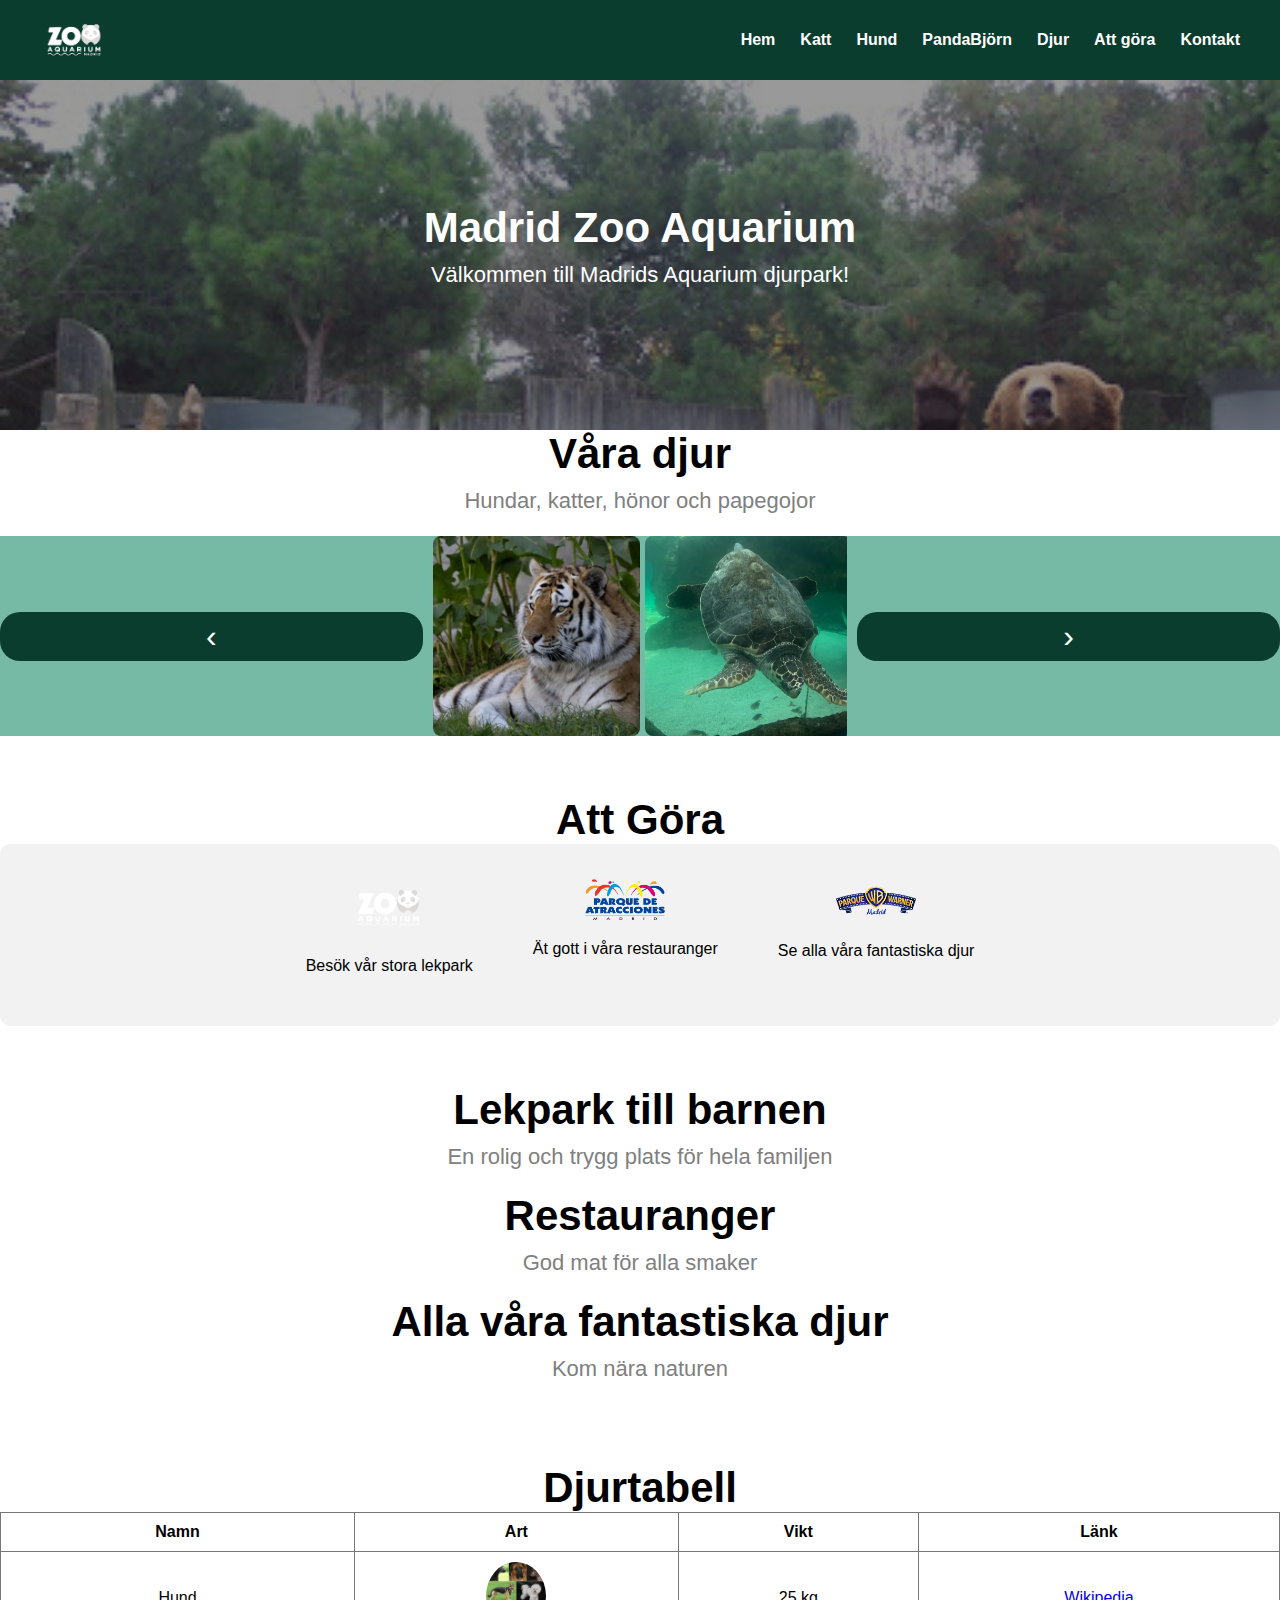
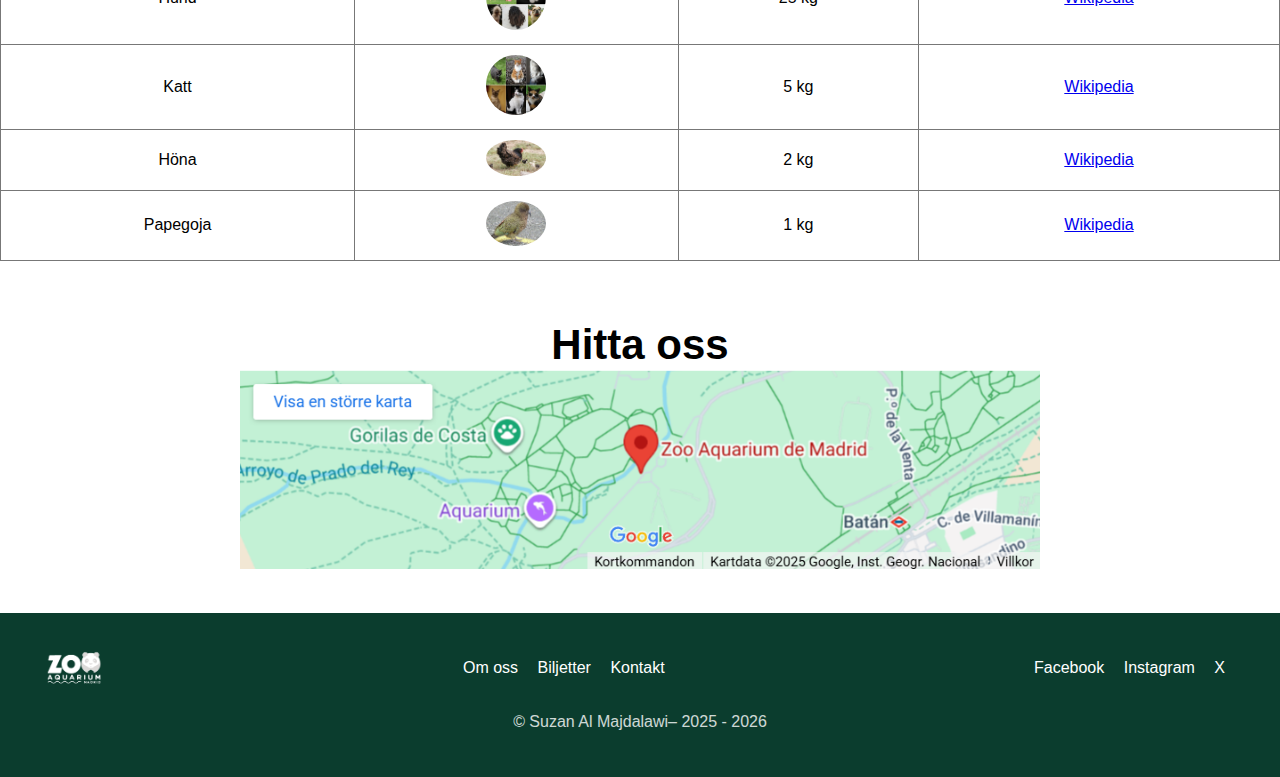
<file: index.html>
<!DOCTYPE html>
<html lang="sv">
  <head>
    <meta charset="UTF-8" />
    <meta name="viewport" content="width=device-width, initial-scale=1.0" />
    <meta name="description" content="Madrid Zoo Aquarium Webbsida" />
    <title>Madrid Zoo Aquarium</title>
    <link rel="stylesheet" href="style.css" />
  </head>

  <body>
    <!-- HEADER -->
    <header class="header">
      <div class="header-inner">
        <img
          src="img/Logo_Zoo-Aquarium-Madrid-blanco.png"
          alt="Madrid Zoo Logo"
          class="logo"
        />
        <nav>
          <ul class="nav">
            <li><a href="index.html">Hem</a></li>
            
            <li><a href="cat.html">Katt</a></li>
            <li><a href="dog.html">Hund</a></li>
            <li><a href="panda.html">PandaBjörn</a></li>
            <li><a href="animal.html">Djur</a></li>
            <li><a href="#">Att göra</a></li>
            <li><a href="#">Kontakt</a></li>
          </ul>
        </nav>
      </div>
    </header>

    <!-- HERO IMAGE -->
    <section class="hero">
      <img
        src="img/welcome.png"
        alt="Welcome to Madrid Zoo"
        fetchpriority="high"
      />

      <div class="hero-text">
        <h1>Madrid Zoo Aquarium</h1>
        <h2>Välkommen till Madrids Aquarium djurpark!</h2>
      </div>
    </section>

    <main class="main">
      <section>
        <h2 class="title">Våra djur</h2>
        <h3 class="subtitle">Hundar, katter, hönor och papegojor</h3>

        <div class="gallery-container">
          <button id="prevBtn" class="nav-btn">‹</button>

          <div class="animal-gallery">
            <img src="img/tiger.avif" alt="Katt" />
            <img src="img/tortala.avif" alt="Höna" />
            <img src="img/leon.avif" alt="Papegoja" />
            <img src="img/newsletter-zoo-madrid.jpeg" alt="Hund" />
            <img src="img/f1.avif" alt="Papegoja" />
            <img src="img/tortala.avif" alt="Katt" />
            <img
              src="img/actividad-educativa-aves-exoticas-zoo-madrid-main.jpeg"
              alt="Diver photographing a large shark underwater with sandy bottom and blue water in background"
            />
            <img src="img/g1.avif" alt="Papegoja" />
            <img src="img/giraf.avif" alt="Hund" />
            <img src="img/panda.avif" alt="Panda" />
            <img src="img/la-gran-migracion.jpg" alt="Migration" />
          </div>

          <button id="nextBtn" class="nav-btn">›</button>
        </div>
      </section>

      <!-- ATT GÖRA -->
      <section>
        <h2 class="title">Att Göra</h2>
        <div class="todo-container">
          <div class="todo-item" tabindex="0">
            <img src="img/Logo_Zoo-Aquarium-Madrid-blanco.png" alt="Lek" />
            <p>Besök vår stora lekpark</p>
          </div>

          <div class="todo-item" tabindex="0">
            <img src="img/logoPAM.png" alt="Mat" />
            <p>Ät gott i våra restauranger</p>
          </div>

          <div class="todo-item" tabindex="0">
            <img src="img/warner_logo.png" alt="Djur" />
            <p>Se alla våra fantastiska djur</p>
          </div>
        </div>
      </section>

      <!-- SEKTIONER -->
      <section class="cards">
        <section>
          <h2 class="title">Lekpark till barnen</h2>
          <h3 class="subtitle">En rolig och trygg plats för hela familjen</h3>
        </section>

        <section>
          <h2 class="title">Restauranger</h2>
          <h3 class="subtitle">God mat för alla smaker</h3>
        </section>

        <section>
          <h2 class="title">Alla våra fantastiska djur</h2>
          <h3 class="subtitle">Kom nära naturen</h3>
        </section>
      </section>

      <!-- KNAPP --
      <button id="showFormBtn">Visa formulär</button>-->

      <!-- FORMULÄR -->
      <section id="formSection" hidden>
        <h2 class="title">Prenumerera på vårt nyhetsbrev</h2>

        <form
          action="https://http-echo-server.azurewebsites.net"
          method="POST"
          class="form"
        >
          <label>
            Förnamn:
            <input type="text" name="fornamn" required />
          </label>

          <label>
            Efternamn:
            <input type="text" name="efternamn" required />
          </label>

          <label>
            Mejladress:
            <input type="email" name="email" required />
          </label>

          <label>
            Ålder:
            <input type="number" name="alder" min="1" max="120" required />
          </label>

          <button type="submit">Prenumerera</button>
        </form>
      </section>

      <!-- TABELL -->
      <section>
        <h2 class="title">Djurtabell</h2>

        <table>
          <tr>
            <th>Namn</th>
            <th>Art</th>
            <th>Vikt</th>
            <th>Länk</th>
          </tr>
          <tr>
            <td>Hund</td>
            <td><img src="img/hund.jpg" alt="Hund" class="small" /></td>
            <td>25 kg</td>
            <td>
              <a href="https://sv.wikipedia.org/wiki/Hund" target="_blank"
                >Wikipedia</a
              >
            </td>
          </tr>
          <tr>
            <td>Katt</td>
            <td><img src="img/katt.jpg" alt="Katt" class="small" /></td>
            <td>5 kg</td>
            <td>
              <a href="https://sv.wikipedia.org/wiki/Katt" target="_blank"
                >Wikipedia</a
              >
            </td>
          </tr>
          <tr>
            <td>Höna</td>
            <td><img src="img/hona.jpg" alt="Höna" class="small" /></td>
            <td>2 kg</td>
            <td>
              <a
                href="https://sv.wikipedia.org/wiki/Tamh%C3%B6na"
                target="_blank"
                >Wikipedia</a
              >
            </td>
          </tr>
          <tr>
            <td>Papegoja</td>
            <td><img src="img/papegoj.jpg" alt="Papegoja" class="small" /></td>
            <td>1 kg</td>
            <td>
              <a href="https://sv.wikipedia.org/wiki/Papegojor" target="_blank"
                >Wikipedia</a
              >
            </td>
          </tr>
        </table>
      </section>

      <!-- GOOGLE MAPS -->
      <section class="map">
        <h2 class="title">Hitta oss</h2>
        <!--  <iframe
        title="myGoogleMaps"
        src="https://www.google.com/maps?q=Madrid+Zoo+Aquarium+Spain&output=embed"
        loading="lazy"
      ></iframe> -->
        <img src="img/map.png" alt="Google map" tabindex="0" />
      </section>
    </main>

    <!-- FOOTER -->
    <footer class="footer">
      <div class="footer-inner">
        <img
          src="img/Logo_Zoo-Aquarium-Madrid-blanco.png"
          alt="Logo"
          class="footer-logo"
        />
        <div class="footer-links">
          <a href="#">Om oss</a>
          <a href="#">Biljetter</a>
          <a href="#">Kontakt</a>
        </div>
        <div class="social">
          <a href="#">Facebook</a>
          <a href="#">Instagram</a>
          <a href="#">X</a>
        </div>
      </div>
      <p class="copyright">© Suzan Al Majdalawi– 2025 - 2026</p>
    </footer>

    <script src="js/script.js"></script>
  </body>
</html>
</file>
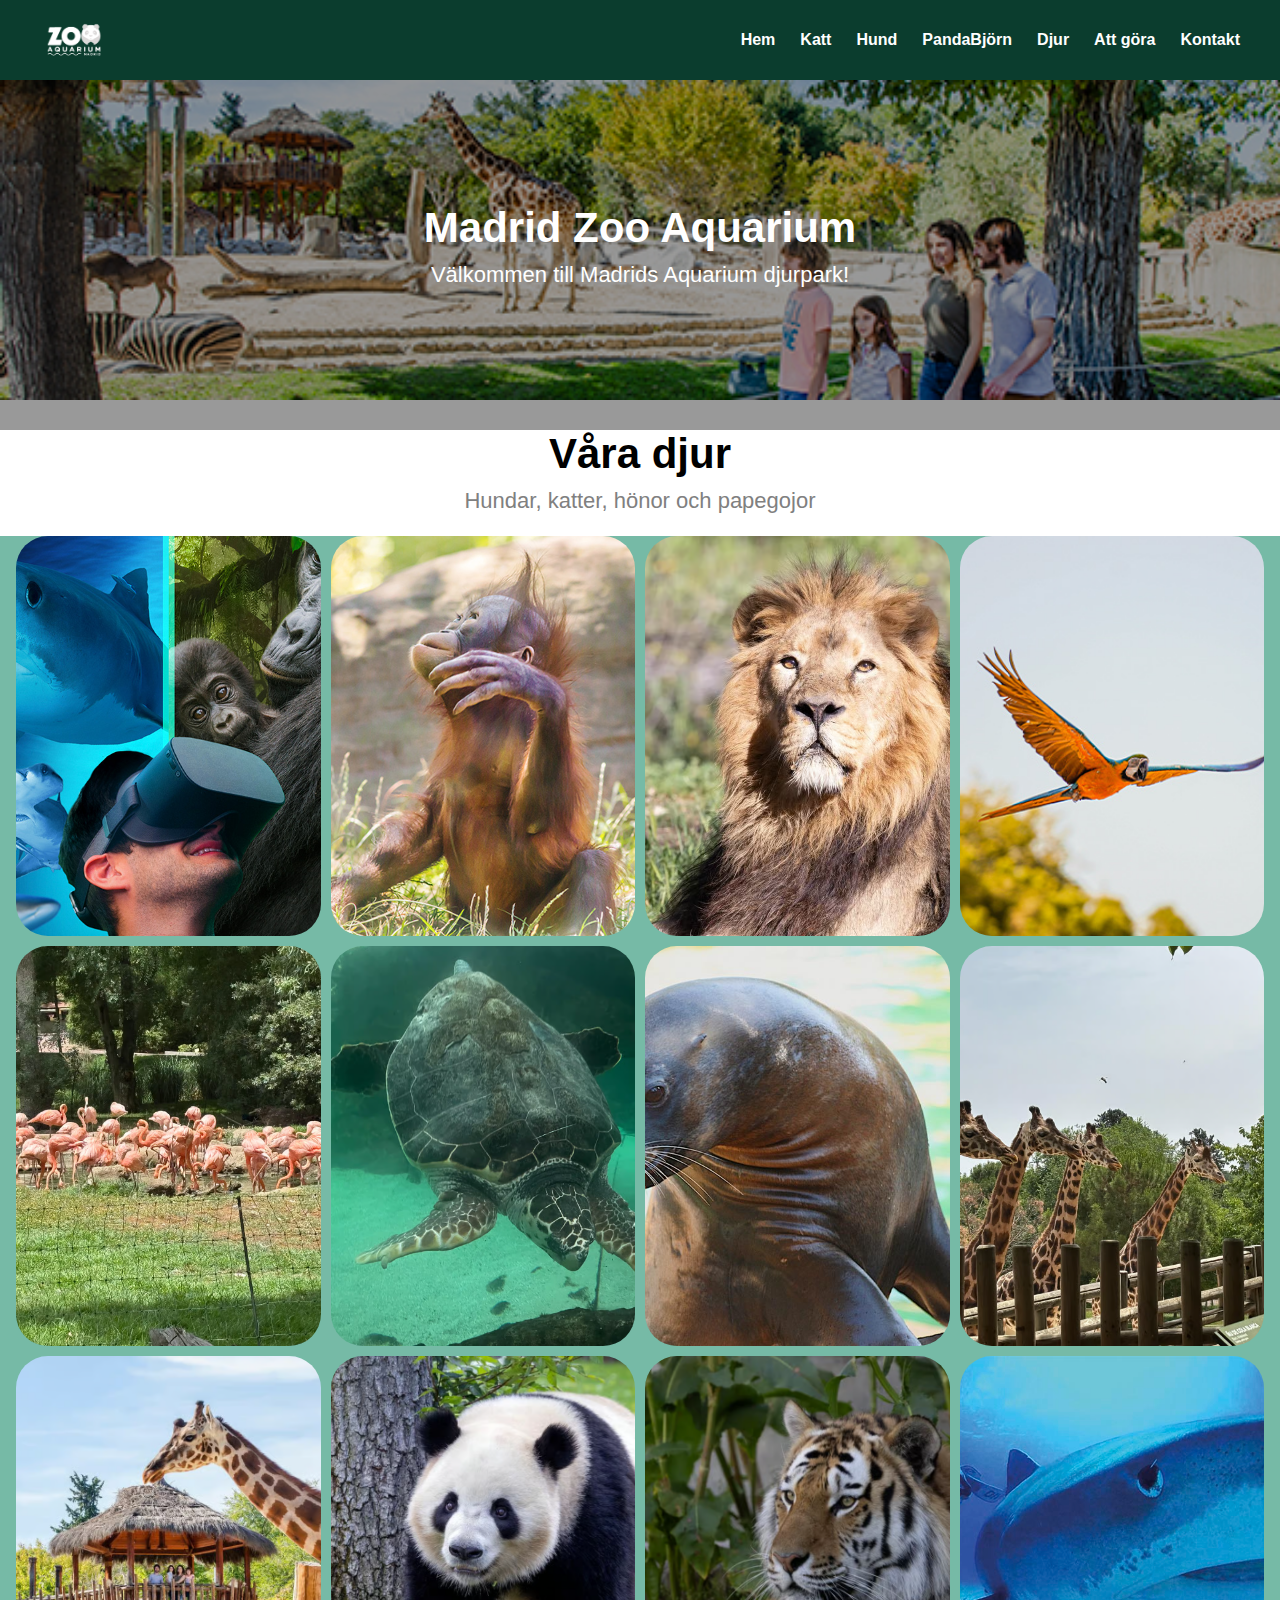
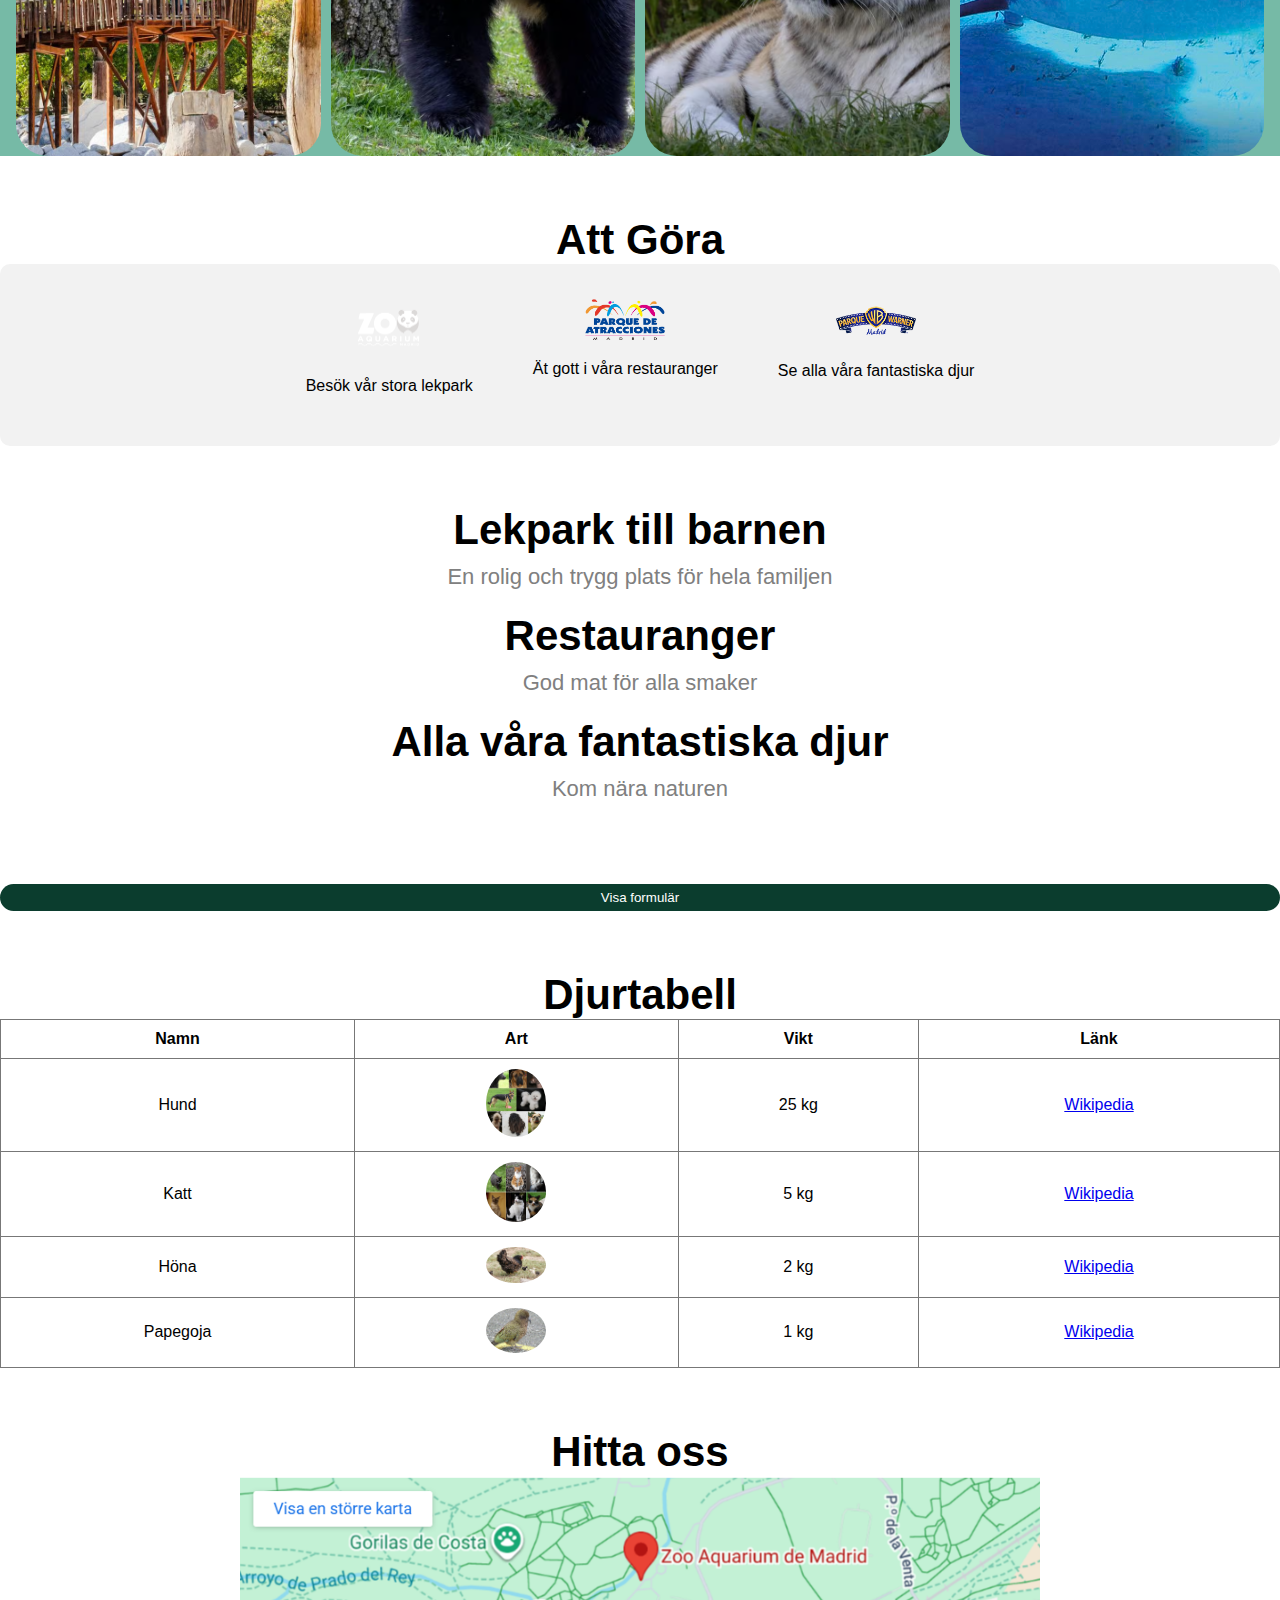
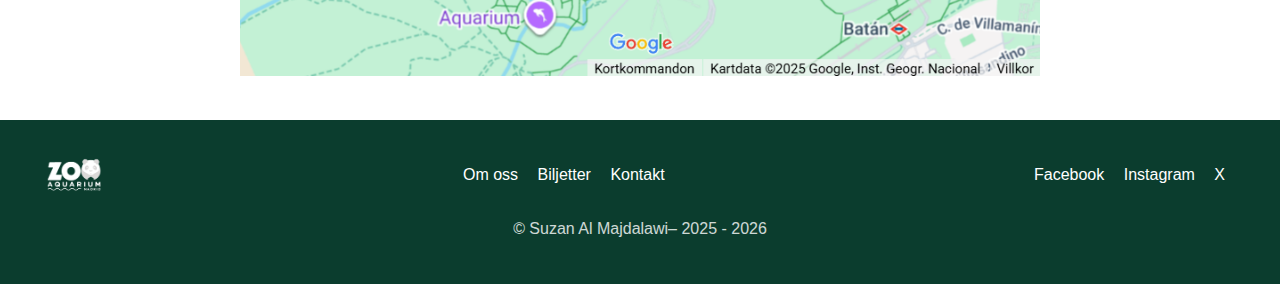
<file: animal.html>
<!DOCTYPE html>
<html lang="sv">
  <head>
    <meta charset="UTF-8" />
    <meta name="viewport" content="width=device-width, initial-scale=1.0" />
    <meta name="description" content="Madrid Zoo Aquarium Webbsida" />
    <title>Madrid Zoo Aquarium</title>
    <link rel="stylesheet" href="style.css" />
  </head>

  <body>
    <!-- HEADER -->
    <header class="header">
      <div class="header-inner">
        <img
          src="img/Logo_Zoo-Aquarium-Madrid-blanco.png"
          alt="Madrid Zoo Logo"
          class="logo"
        />
        <nav>
          <ul class="nav">
            <li><a href="index.html">Hem</a></li>
            
            <li><a href="cat.html">Katt</a></li>
            <li><a href="dog.html">Hund</a></li>
            <li><a href="panda.html">PandaBjörn</a></li>
            <li><a href="animal.html">Djur</a></li>
              
            <li><a href="#">Att göra</a></li>
            <li><a href="#">Kontakt</a></li>
          </ul>
        </nav>
      </div>
    </header>

    <!-- HERO IMAGE -->
    <section class="hero">
      <img
        src="img/zoo-madrid-comprar-regalo.jpeg"
        alt="Welcome to Madrid Zoo"
        fetchpriority="high"
      />

      <div class="hero-text">
        <h1>Madrid Zoo Aquarium</h1>
        <h2>Välkommen till Madrids Aquarium djurpark!</h2>
      </div>
    </section>

    <main class="main">
      <section>
        <h2 class="title">Våra djur</h2>
        <h3 class="subtitle">Hundar, katter, hönor och papegojor</h3>

        <div class="gallery-container">
          <div class="cat-gallery">
            <img src="img/experiencia-inmersiva.jpg" alt="Katt" />
            <img src="img/Sustainability-Zoo-Madrid-main.jpg" alt="Höna" />
            <img src="img/leon.avif" alt="Papegoja" />
            <img src="img/newsletter-zoo-madrid.jpeg" alt="Hund" />
            <img src="img/f1.avif" alt="Papegoja" />
            <img src="img/tortala.avif" alt="Katt" />
            <img
              src="img/leones-marinos4.jpg"
              alt="Diver photographing a large shark underwater with sandy bottom and blue water in background"
            />
            <img src="img/g1.avif" alt="Parrot with colorful feathers perched on a branch in a natural woodland setting with green foliage in the background" />
            <img src="img/giraf.avif" alt="Giraff with long neck and distinctive brown patched coat standing in natural savanna habitat with green vegetation in background" />
            <img src="img/panda1.avif" alt="Giant panda with black and white fur sitting peacefully in a natural habitat with green bamboo vegetation in the background" />
            <img src="img/tiger.avif" alt="Tiger with orange and black striped coat walking through a natural habitat with green vegetation in the background" />
            <img src="img/shark.jpg" alt="Large shark swimming underwater near a diver with camera, sandy ocean floor and blue water in background" />
          </div>
        </div>
      </section>

      <!-- ATT GÖRA -->
      <section>
        <h2 class="title">Att Göra</h2>
        <div class="todo-container">
          <div class="todo-item" tabindex="0">
            <img src="img/Logo_Zoo-Aquarium-Madrid-blanco.png" alt="Lek" />
            <p>Besök vår stora lekpark</p>
          </div>

          <div class="todo-item" tabindex="0">
            <img src="img/logoPAM.png" alt="Mat" />
            <p>Ät gott i våra restauranger</p>
          </div>

          <div class="todo-item" tabindex="0">
            <img src="img/warner_logo.png" alt="Djur" />
            <p>Se alla våra fantastiska djur</p>
          </div>
        </div>
      </section>

      <!-- SEKTIONER -->
      <section class="cards">
        <section>
          <h2 class="title">Lekpark till barnen</h2>
          <h3 class="subtitle">En rolig och trygg plats för hela familjen</h3>
        </section>

        <section>
          <h2 class="title">Restauranger</h2>
          <h3 class="subtitle">God mat för alla smaker</h3>
        </section>

        <section>
          <h2 class="title">Alla våra fantastiska djur</h2>
          <h3 class="subtitle">Kom nära naturen</h3>
        </section>
      </section>

      <!-- KNAPP -->
      <button id="showFormBtn">Visa formulär</button>

      <!-- FORMULÄR -->
      <section id="formSection" hidden>
        <h2 class="title">Prenumerera på vårt nyhetsbrev</h2>

        <form
          action="https://http-echo-server.azurewebsites.net"
          method="POST"
          class="form"
        >
          <label>
            Förnamn:
            <input type="text" name="fornamn" required />
          </label>

          <label>
            Efternamn:
            <input type="text" name="efternamn" required />
          </label>

          <label>
            Mejladress:
            <input type="email" name="email" required />
          </label>

          <label>
            Ålder:
            <input type="number" name="alder" min="1" max="120" required />
          </label>

          <button type="submit">Prenumerera</button>
        </form>
      </section>

      <!-- TABELL -->
      <section>
        <h1 class="title">Djurtabell</h1>

        <table>
          <tr>
            <th>Namn</th>
            <th>Art</th>
            <th>Vikt</th>
            <th>Länk</th>
          </tr>
          <tr>
            <td>Hund</td>
            <td><img src="img/hund.jpg" alt="Hund" class="small" /></td>
            <td>25 kg</td>
            <td>
              <a href="https://sv.wikipedia.org/wiki/Hund" target="_blank"
                >Wikipedia</a
              >
            </td>
          </tr>
          <tr>
            <td>Katt</td>
            <td><img src="img/katt.jpg" alt="Katt" class="small" /></td>
            <td>5 kg</td>
            <td>
              <a href="https://sv.wikipedia.org/wiki/Katt" target="_blank"
                >Wikipedia</a
              >
            </td>
          </tr>
          <tr>
            <td>Höna</td>
            <td><img src="img/hona.jpg" alt="Höna" class="small" /></td>
            <td>2 kg</td>
            <td>
              <a
                href="https://sv.wikipedia.org/wiki/Tamh%C3%B6na"
                target="_blank"
                >Wikipedia</a
              >
            </td>
          </tr>
          <tr>
            <td>Papegoja</td>
            <td><img src="img/papegoj.jpg" alt="Papegoja" class="small" /></td>
            <td>1 kg</td>
            <td>
              <a href="https://sv.wikipedia.org/wiki/Papegojor" target="_blank"
                >Wikipedia</a
              >
            </td>
          </tr>
        </table>
      </section>

      <!-- GOOGLE MAPS -->
      <section class="map">
        <h1 class="title">Hitta oss</h1>
        <!--  <iframe
        title="myGoogleMaps"
        src="https://www.google.com/maps?q=Madrid+Zoo+Aquarium+Spain&output=embed"
        loading="lazy"
      ></iframe> -->
        <img src="img/map.png" alt="Google map skärmbild" tabindex="0" />
      </section>
    </main>

    <!-- FOOTER -->
    <footer class="footer">
      <div class="footer-inner">
        <img
          src="img/Logo_Zoo-Aquarium-Madrid-blanco.png"
          alt="Logo"
          class="footer-logo"
        />
        <div class="footer-links">
          <a href="#">Om oss</a>
          <a href="#">Biljetter</a>
          <a href="#">Kontakt</a>
        </div>
        <div class="social">
          <a href="#">Facebook</a>
          <a href="#">Instagram</a>
          <a href="#">X</a>
        </div>
      </div>
      <p class="copyright">© Suzan Al Majdalawi– 2025 - 2026</p>
    </footer>

    <script src="js/script.js"></script>
  </body>
</html>
</file>
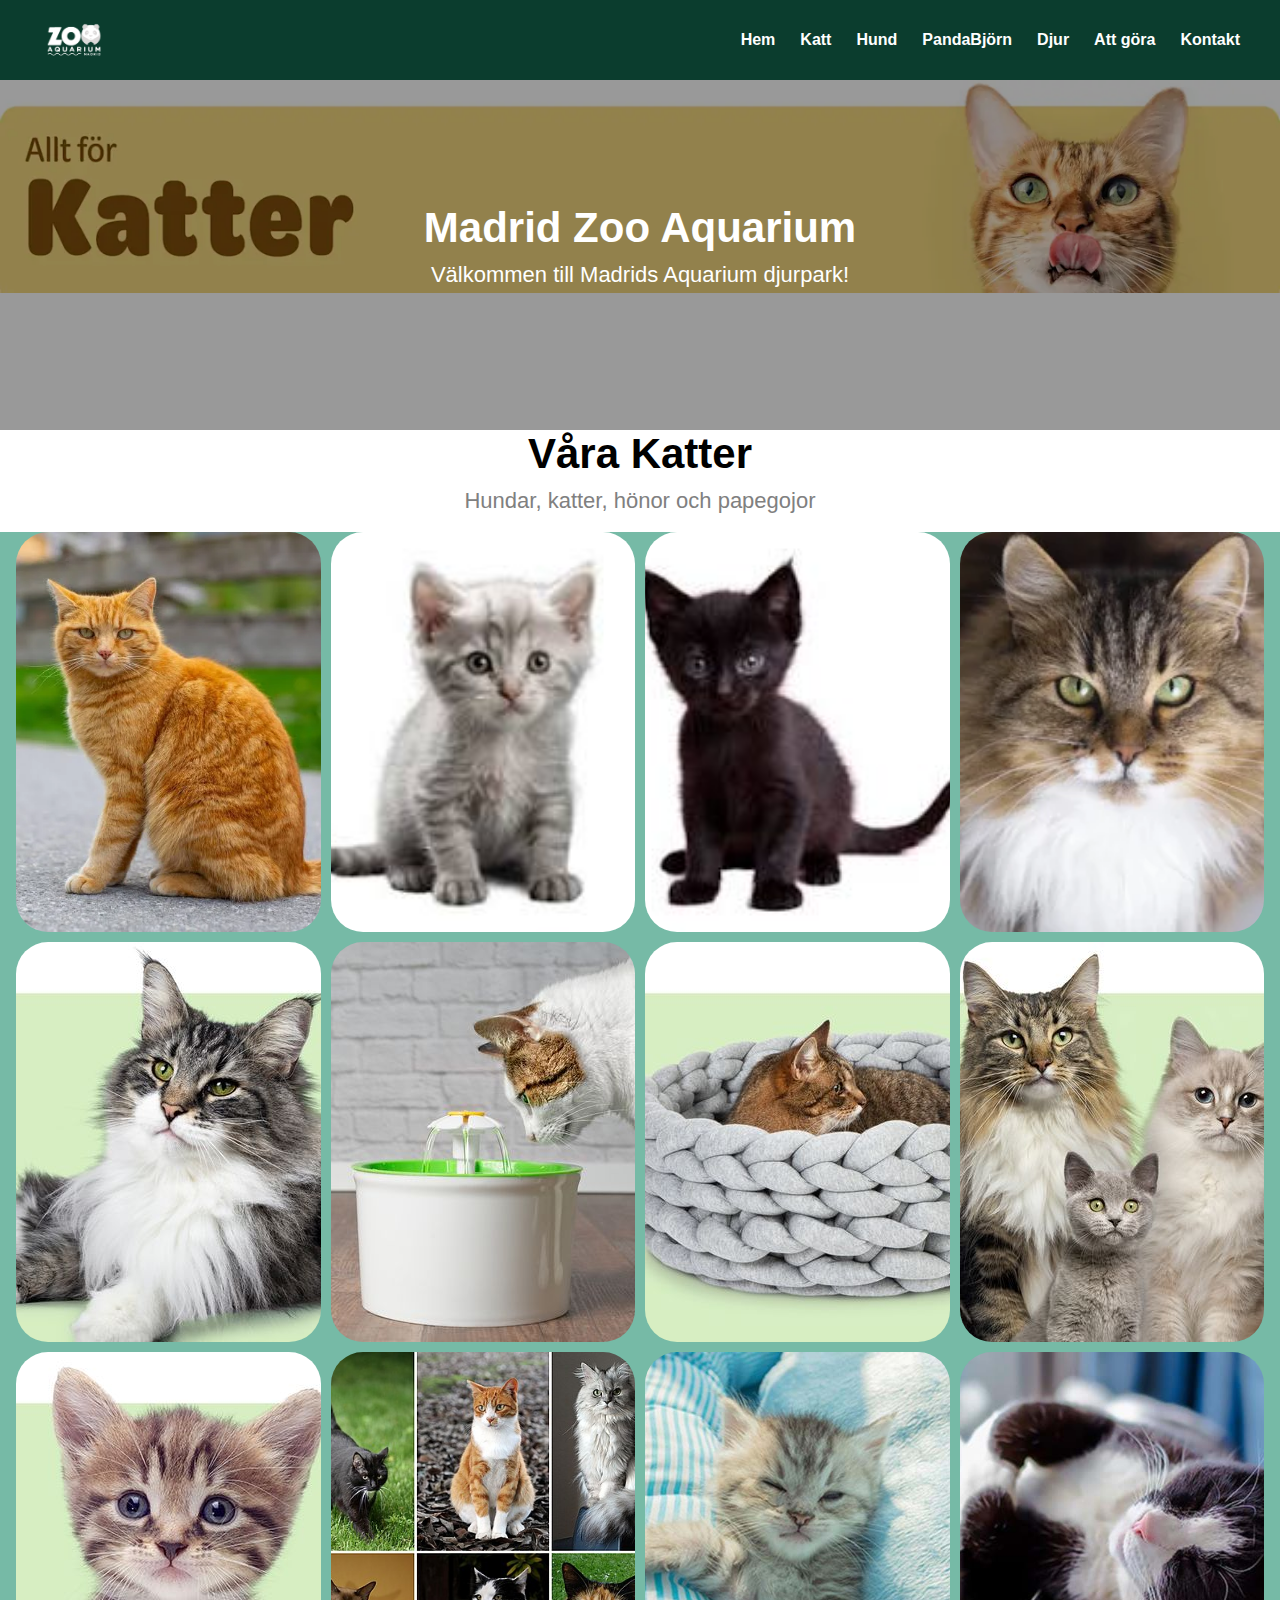
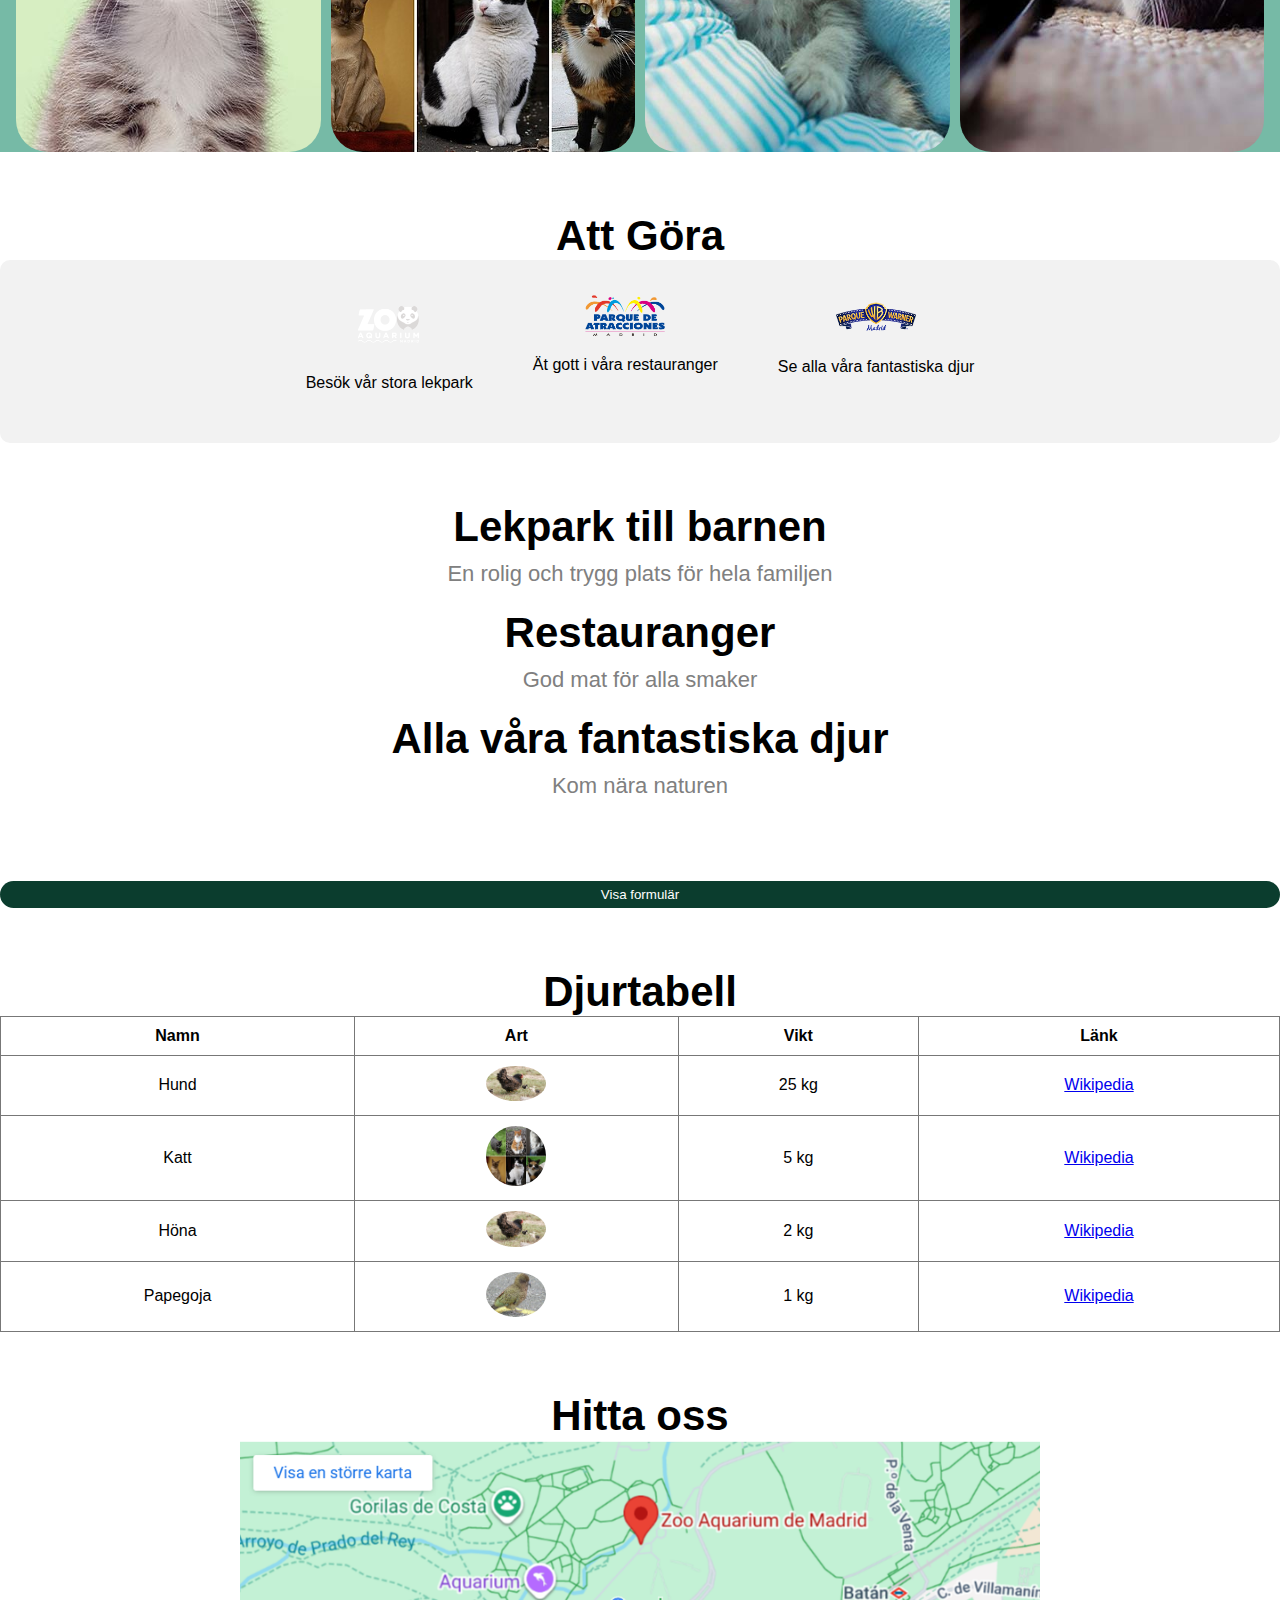
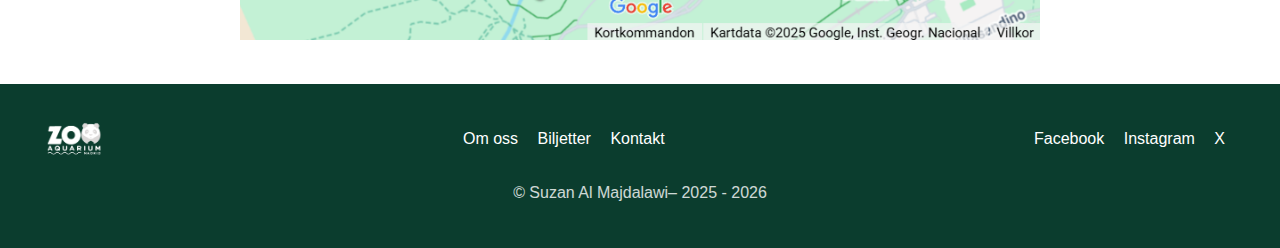
<file: cat.html>
<!DOCTYPE html>
<html lang="sv">
  <head>
    <meta charset="UTF-8" />
    <meta name="viewport" content="width=device-width, initial-scale=1.0" />
    <meta name="description" content="Madrid Zoo Aquarium Webbsida" />
    <title>Madrid Zoo Aquarium</title>
    <link rel="stylesheet" href="style.css" />
  </head>

  <body>
    <!-- HEADER -->
    <header class="header">
      <div class="header-inner">
        <img
          src="img/Logo_Zoo-Aquarium-Madrid-blanco.png"
          alt="Madrid Zoo Logo"
          class="logo"
        />
        <nav>
          <ul class="nav">
            <li><a href="index.html">Hem</a></li>

            <li><a href="cat.html">Katt</a></li>
            <li><a href="dog.html">Hund</a></li>
            <li><a href="panda.html">PandaBjörn</a></li>
            <li><a href="animal.html">Djur</a></li>

            <li><a href="#">Att göra</a></li>
            <li><a href="#">Kontakt</a></li>
          </ul>
        </nav>
      </div>
    </header>

    <!-- HERO IMAGE -->
    <section class="hero">
      <img
        src="img/PetContainer_Desktop_C_2880x480_SE__1_.webp"
        alt="Welcome to all to cat-gallery"
        fetchpriority="high"
      />

      <div class="hero-text">
        <h1>Madrid Zoo Aquarium</h1>
        <h2>Välkommen till Madrids Aquarium djurpark!</h2>
      </div>
    </section>

    <main class="main">
      <section>
        <h1 class="title">Våra Katter</h1>
        <h2 class="subtitle">Hundar, katter, hönor och papegojor</h2>

        <div class="gallery-container">
          <div class="cat-gallery">
            <img src="img/cat5.webp" alt="Katt" />
            <img src="img/cat1.webp" alt="Katt" />
            <img src="img/cat2.webp" alt="Katt" />
            <img src="img/cat6.webp" alt="Katt" />
            <img src="img/cat4.jpg" alt="Katt" />
            <img src="img/cat1.jpg" alt="Katt" />
            <img src="img/cat2.jpg" alt="Katt" />
            <img src="img/cat-logo.jpg" alt="Katt" />
            <img src="img/cat-logo1.jpg" alt="Katt" />
            <img src="img/katt.jpg" alt="Katt" />
            <img src="img/katt1.jpg" alt="Katt" />
            <img src="img/cat7.jpg" alt="Katt" />
          </div>
        </div>
      </section>

      <!-- ATT GÖRA -->
      <section>
        <h2 class="title">Att Göra</h2>
        <div class="todo-container">
          <div class="todo-item" tabindex="0">
            <img src="img/Logo_Zoo-Aquarium-Madrid-blanco.png" alt="Lek" />
            <p>Besök vår stora lekpark</p>
          </div>

          <div class="todo-item" tabindex="0">
            <img src="img/logoPAM.png" alt="Mat" />
            <p>Ät gott i våra restauranger</p>
          </div>

          <div class="todo-item" tabindex="0">
            <img src="img/warner_logo.png" alt="Djur" />
            <p>Se alla våra fantastiska djur</p>
          </div>
        </div>
      </section>

      <!-- SEKTIONER -->
      <section class="cards">
        <section>
          <h2 class="title">Lekpark till barnen</h2>
          <h3 class="subtitle">En rolig och trygg plats för hela familjen</h3>
        </section>

        <section>
          <h2 class="title">Restauranger</h2>
          <h3 class="subtitle">God mat för alla smaker</h3>
        </section>

        <section>
          <h2 class="title">Alla våra fantastiska djur</h2>
          <h3 class="subtitle">Kom nära naturen</h3>
        </section>
      </section>

      <!-- KNAPP -->
      <button id="showFormBtn">Visa formulär</button>

      <!-- FORMULÄR -->
      <section id="formSection" hidden>
        <h2 class="title">Prenumerera på vårt nyhetsbrev</h2>

        <form
          action="https://http-echo-server.azurewebsites.net"
          method="POST"
          class="form"
        >
          <label>
            Förnamn:
            <input type="text" name="fornamn" required />
          </label>

          <label>
            Efternamn:
            <input type="text" name="efternamn" required />
          </label>

          <label>
            Mejladress:
            <input type="email" name="email" required />
          </label>

          <label>
            Ålder:
            <input type="number" name="alder" min="1" max="120" required />
          </label>

          <button type="submit">Prenumerera</button>
        </form>
      </section>

      <!-- TABELL -->
      <section>
        <h2 class="title">Djurtabell</h2>

        <table>
          <tr>
            <th>Namn</th>
            <th>Art</th>
            <th>Vikt</th>
            <th>Länk</th>
          </tr>
          <tr>
            <td>Hund</td>
            <td><img src="img/hona.jpg" alt="Hund" class="small" /></td>
            <td>25 kg</td>
            <td>
              <a href="https://sv.wikipedia.org/wiki/Hund" target="_blank"
                >Wikipedia</a
              >
            </td>
          </tr>
          <tr>
            <td>Katt</td>
            <td><img src="img/katt.jpg" alt="Katt" class="small" /></td>
            <td>5 kg</td>
            <td>
              <a href="https://sv.wikipedia.org/wiki/Katt" target="_blank"
                >Wikipedia</a
              >
            </td>
          </tr>
          <tr>
            <td>Höna</td>
            <td><img src="img/hona.jpg" alt="Höna" class="small" /></td>
            <td>2 kg</td>
            <td>
              <a
                href="https://sv.wikipedia.org/wiki/Tamh%C3%B6na"
                target="_blank"
                >Wikipedia</a
              >
            </td>
          </tr>
          <tr>
            <td>Papegoja</td>
            <td><img src="img/papegoj.jpg" alt="Papegoja" class="small" /></td>
            <td>1 kg</td>
            <td>
              <a href="https://sv.wikipedia.org/wiki/Papegojor" target="_blank"
                >Wikipedia</a
              >
            </td>
          </tr>
        </table>
      </section>

      <!-- GOOGLE MAPS -->
      <section class="map">
        <h2 class="title">Hitta oss</h2>
        <!--  <iframe
        title="myGoogleMaps"
        src="https://www.google.com/maps?q=Madrid+Zoo+Aquarium+Spain&output=embed"
        loading="lazy"
      ></iframe> -->
        <img src="img/map.png" alt="Google map skärmbild" tabindex="0" />
      </section>
    </main>

    <!-- FOOTER -->
    <footer class="footer">
      <div class="footer-inner">
        <img
          src="img/Logo_Zoo-Aquarium-Madrid-blanco.png"
          alt="Logo"
          class="footer-logo"
        />
        <div class="footer-links">
          <a href="#">Om oss</a>
          <a href="#">Biljetter</a>
          <a href="#">Kontakt</a>
        </div>
        <div class="social">
          <a href="#">Facebook</a>
          <a href="#">Instagram</a>
          <a href="#">X</a>
        </div>
      </div>
      <p class="copyright">© Suzan Al Majdalawi– 2025 - 2026</p>
    </footer>

    <script src="js/script.js"></script>
  </body>
</html>
</file>
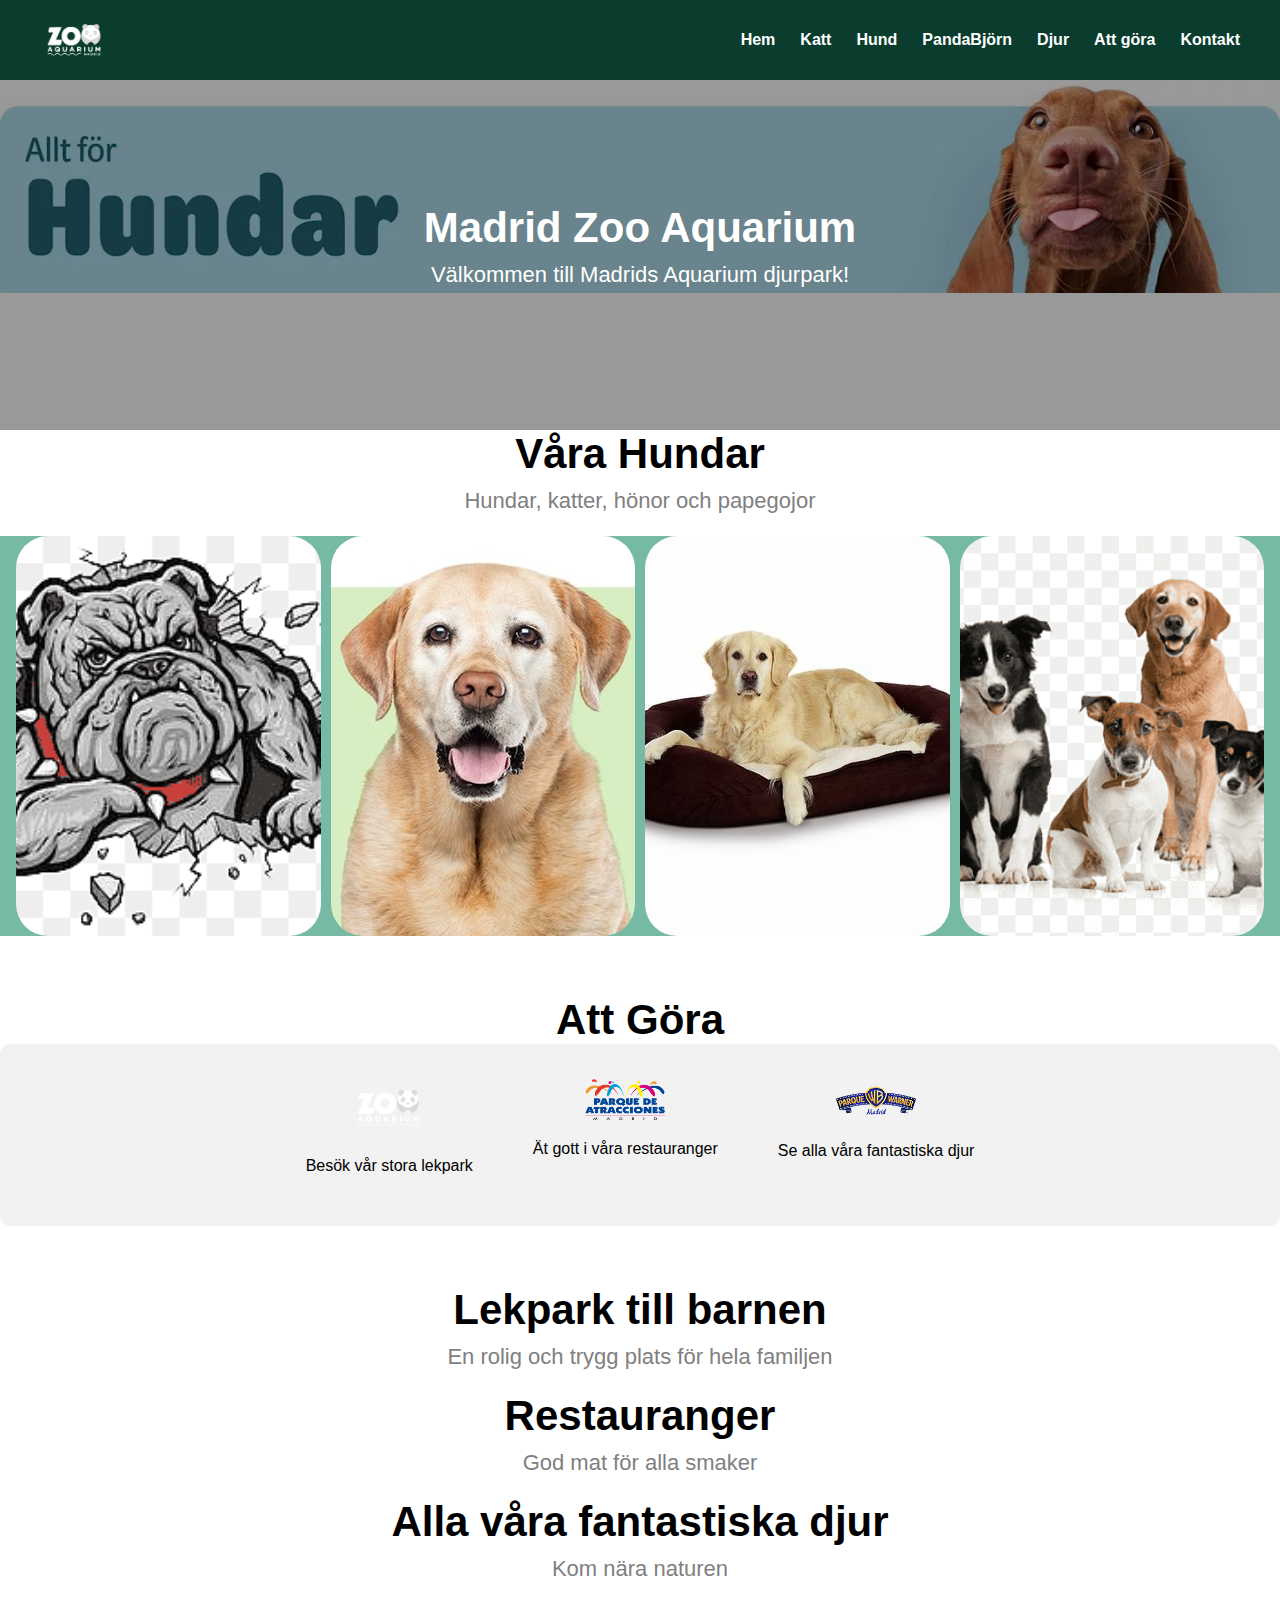
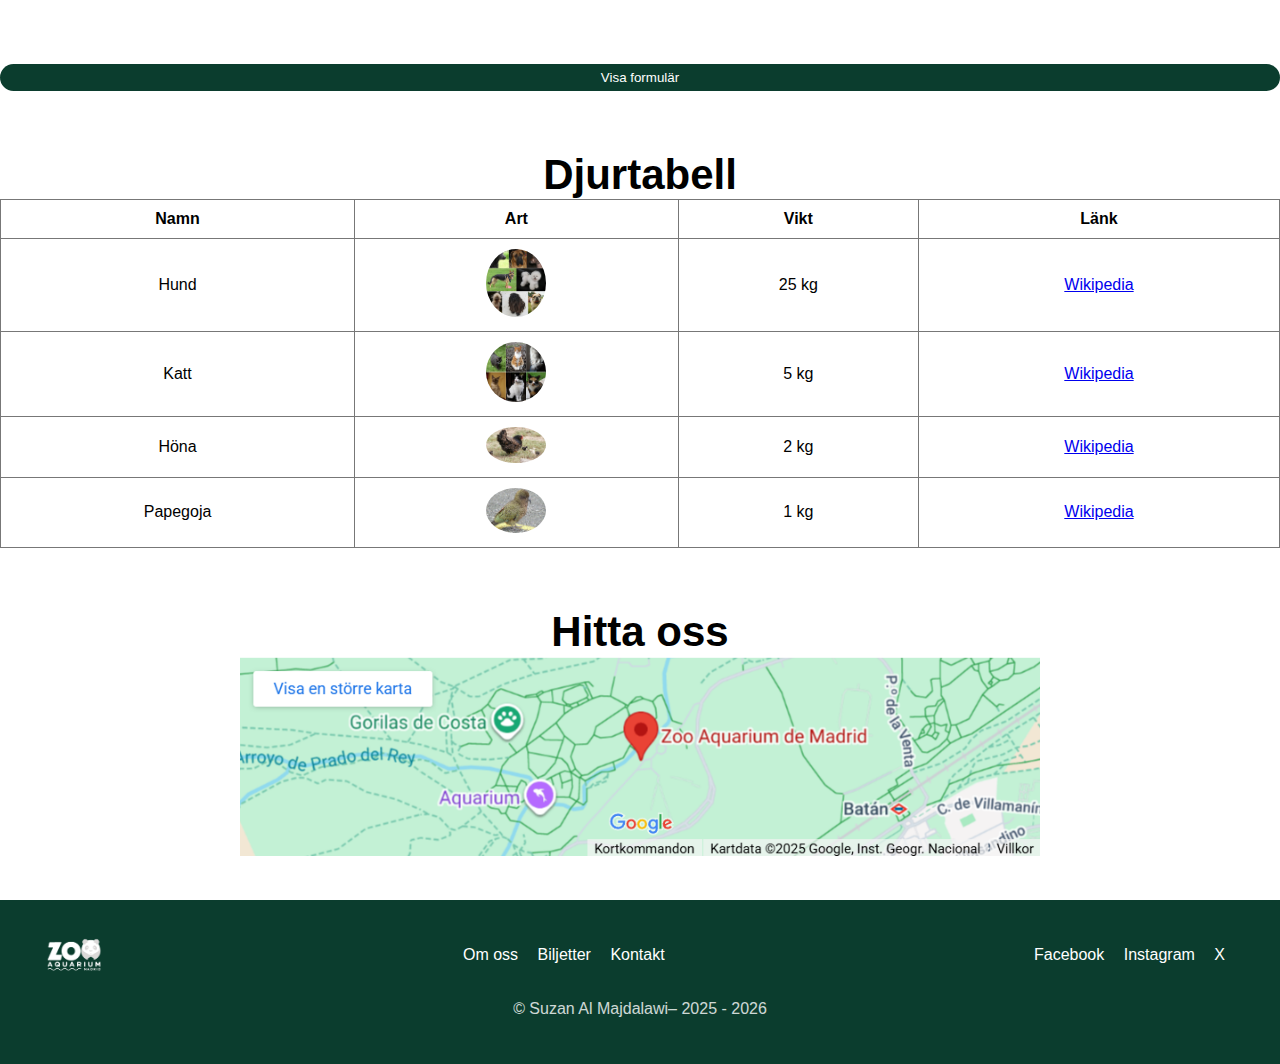
<file: dog.html>
<!DOCTYPE html>
<html lang="sv">
  <head>
    <meta charset="UTF-8" />
    <meta name="viewport" content="width=device-width, initial-scale=1.0" />
    <meta name="description" content="Madrid Zoo Aquarium Webbsida" />
    <title>Madrid Zoo Aquarium</title>
    <link rel="stylesheet" href="style.css" />
  </head>

  <body>
    <!-- HEADER -->
    <header class="header">
      <div class="header-inner">
        <img
          src="img/Logo_Zoo-Aquarium-Madrid-blanco.png"
          alt="Madrid Zoo Logo"
          class="logo"
        />
        <nav>
          <ul class="nav">
            <li><a href="index.html">Hem</a></li>
            
            <li><a href="cat.html">Katt</a></li>
            <li><a href="dog.html">Hund</a></li>
            <li><a href="panda.html">PandaBjörn</a></li>
            <li><a href="animal.html">Djur</a></li>
             
            <li><a href="#">Att göra</a></li>
            <li><a href="#">Kontakt</a></li>
          </ul>
        </nav>
      </div>
    </header>

    <!-- HERO IMAGE -->
    <section class="hero">
      <img
        src="img/PetContainer_Desktop_D_2880x480_SE.webp"
        alt="Welcome to Madrid Zoo all of dogs"
        fetchpriority="high"
      />

      <div class="hero-text">
        <h1>Madrid Zoo Aquarium</h1>
        <h2>Välkommen till Madrids Aquarium djurpark!</h2>
      </div>
    </section>

    <main class="main">
      <section>
        <h2 class="title">Våra Hundar</h2>
        <h3 class="subtitle">Hundar, katter, hönor och papegojor</h3>

        <div class="gallery-container">
          <div class="cat-gallery">
            <img src="img/dog1.webp" alt="hund" />
            <img src="img/dog3.jpg" alt="hund" />
            <img src="img/dog4.jpg" alt="hund" />
            <img src="img/dogs.webp" alt="hund" />

          </div>
        </div>
      </section>

      <!-- ATT GÖRA -->
      <section>
        <h2 class="title">Att Göra</h2>
        <div class="todo-container">
          <div class="todo-item" tabindex="0">
            <img src="img/Logo_Zoo-Aquarium-Madrid-blanco.png" alt="Lek" />
            <p>Besök vår stora lekpark</p>
          </div>

          <div class="todo-item" tabindex="0">
            <img src="img/logoPAM.png" alt="Mat" />
            <p>Ät gott i våra restauranger</p>
          </div>

          <div class="todo-item" tabindex="0">
            <img src="img/warner_logo.png" alt="Djur" />
            <p>Se alla våra fantastiska djur</p>
          </div>
        </div>
      </section>

      <!-- SEKTIONER -->
      <section class="cards">
        <section>
          <h2 class="title">Lekpark till barnen</h2>
          <h3 class="subtitle">En rolig och trygg plats för hela familjen</h3>
        </section>

        <section>
          <h2 class="title">Restauranger</h2>
          <h3 class="subtitle">God mat för alla smaker</h3>
        </section>

        <section>
          <h2 class="title">Alla våra fantastiska djur</h2>
          <h3 class="subtitle">Kom nära naturen</h3>
        </section>
      </section>

      <!-- KNAPP -->
      <button id="showFormBtn">Visa formulär</button>

      <!-- FORMULÄR -->
      <section id="formSection" hidden>
        <h2 class="title">Prenumerera på vårt nyhetsbrev</h2>

        <form
          action="https://http-echo-server.azurewebsites.net"
          method="POST"
          class="form"
        >
          <label>
            Förnamn:
            <input type="text" name="fornamn" required />
          </label>

          <label>
            Efternamn:
            <input type="text" name="efternamn" required />
          </label>

          <label>
            Mejladress:
            <input type="email" name="email" required />
          </label>

          <label>
            Ålder:
            <input type="number" name="alder" min="1" max="120" required />
          </label>

          <button type="submit">Prenumerera</button>
        </form>
      </section>

      <!-- TABELL -->
      <section>
        <h2 class="title">Djurtabell</h2>

        <table>
          <tr>
            <th>Namn</th>
            <th>Art</th>
            <th>Vikt</th>
            <th>Länk</th>
          </tr>
          <tr>
            <td>Hund</td>
            <td><img src="img/hund.jpg" alt="Hund" class="small" /></td>
            <td>25 kg</td>
            <td>
              <a href="https://sv.wikipedia.org/wiki/Hund" target="_blank"
                >Wikipedia</a
              >
            </td>
          </tr>
          <tr>
            <td>Katt</td>
            <td><img src="img/katt.jpg" alt="Katt" class="small" /></td>
            <td>5 kg</td>
            <td>
              <a href="https://sv.wikipedia.org/wiki/Katt" target="_blank"
                >Wikipedia</a
              >
            </td>
          </tr>
          <tr>
            <td>Höna</td>
            <td><img src="img/hona.jpg" alt="Höna" class="small" /></td>
            <td>2 kg</td>
            <td>
              <a
                href="https://sv.wikipedia.org/wiki/Tamh%C3%B6na"
                target="_blank"
                >Wikipedia</a
              >
            </td>
          </tr>
          <tr>
            <td>Papegoja</td>
            <td><img src="img/papegoj.jpg" alt="Papegoja" class="small" /></td>
            <td>1 kg</td>
            <td>
              <a href="https://sv.wikipedia.org/wiki/Papegojor" target="_blank"
                >Wikipedia</a
              >
            </td>
          </tr>
        </table>
      </section>

      <!-- GOOGLE MAPS -->
      <section class="map">
        <h2 class="title">Hitta oss</h2>
        <!--  <iframe
        title="myGoogleMaps"
        src="https://www.google.com/maps?q=Madrid+Zoo+Aquarium+Spain&output=embed"
        loading="lazy"
      ></iframe> -->
        <img src="img/map.png" alt="Google map skärmbild" tabindex="0" />
      </section>
    </main>

    <!-- FOOTER -->
    <footer class="footer">
      <div class="footer-inner">
        <img
          src="img/Logo_Zoo-Aquarium-Madrid-blanco.png"
          alt="Logo"
          class="footer-logo"
        />
        <div class="footer-links">
          <a href="#">Om oss</a>
          <a href="#">Biljetter</a>
          <a href="#">Kontakt</a>
        </div>
        <div class="social">
          <a href="#">Facebook</a>
          <a href="#">Instagram</a>
          <a href="#">X</a>
        </div>
      </div>
      <p class="copyright">© Suzan Al Majdalawi– 2025 - 2026</p>
    </footer>

    <script src="js/script.js"></script>
  </body>
</html>
</file>
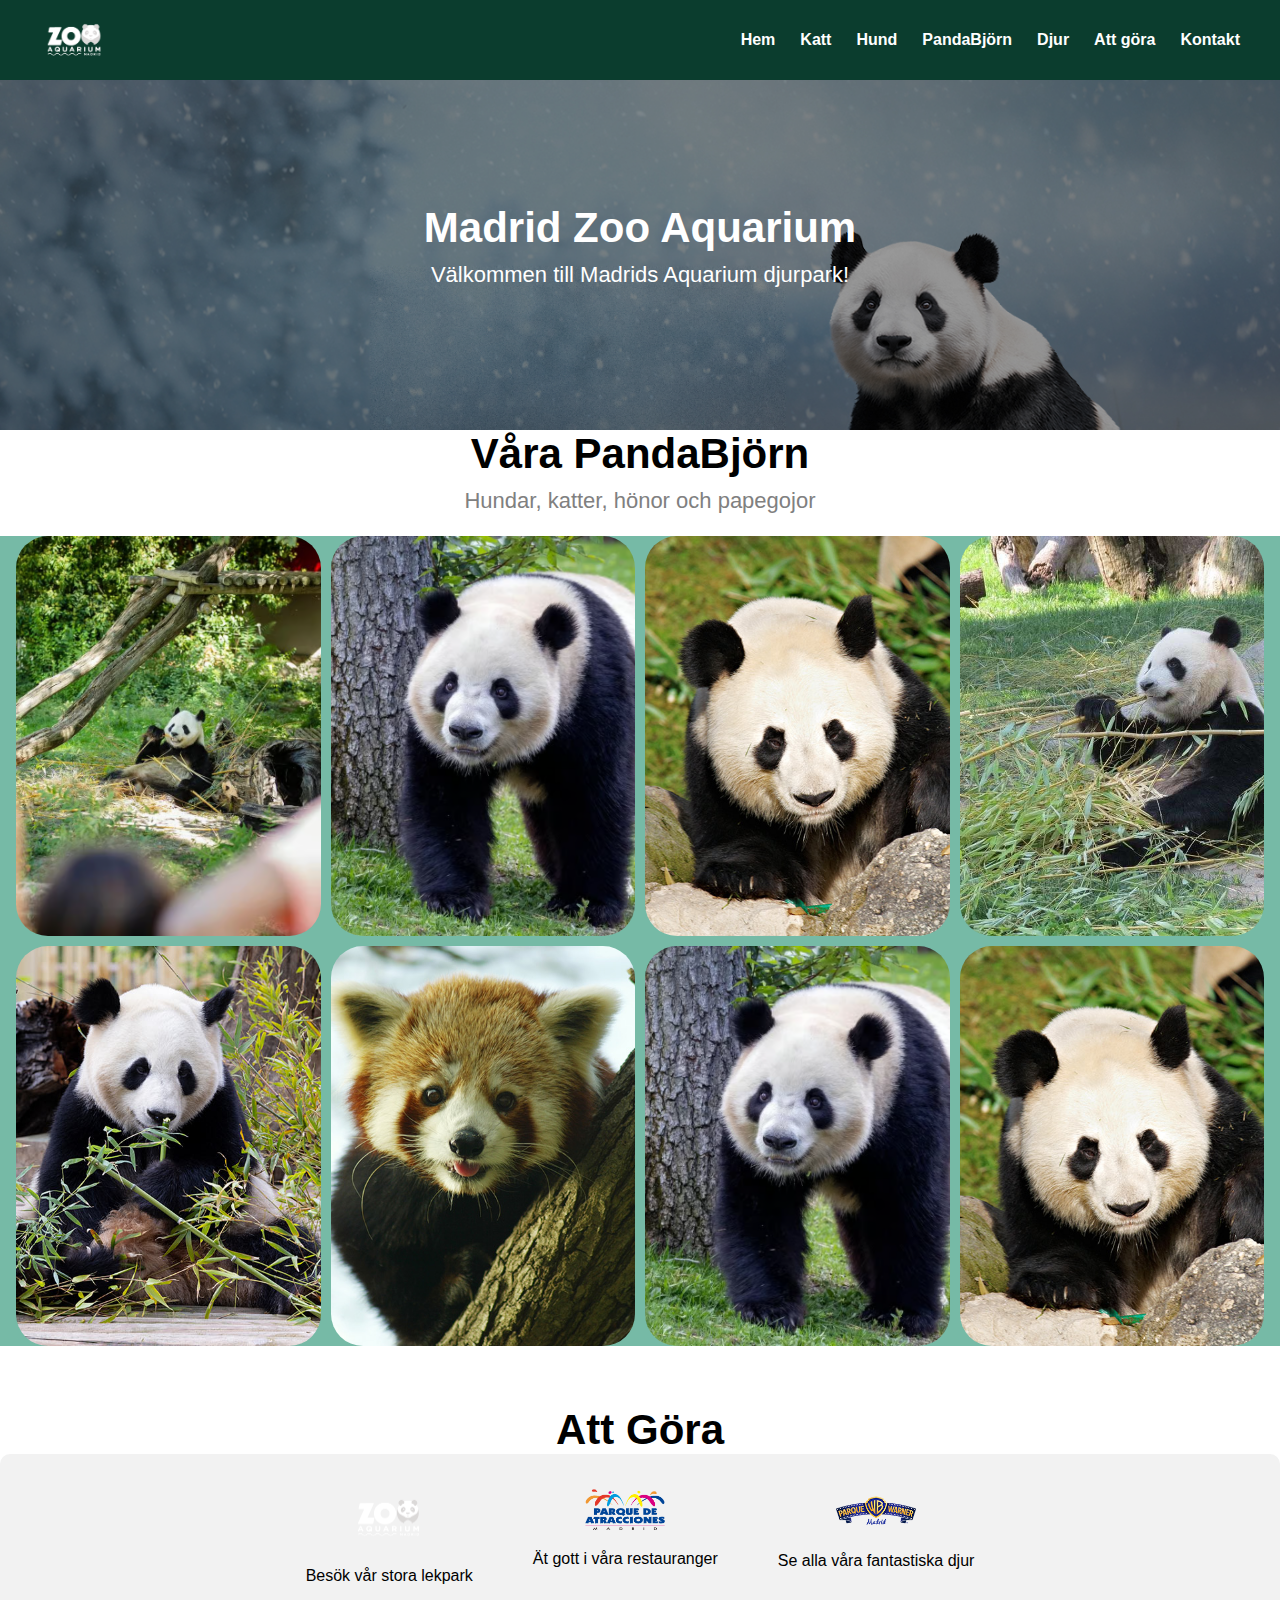
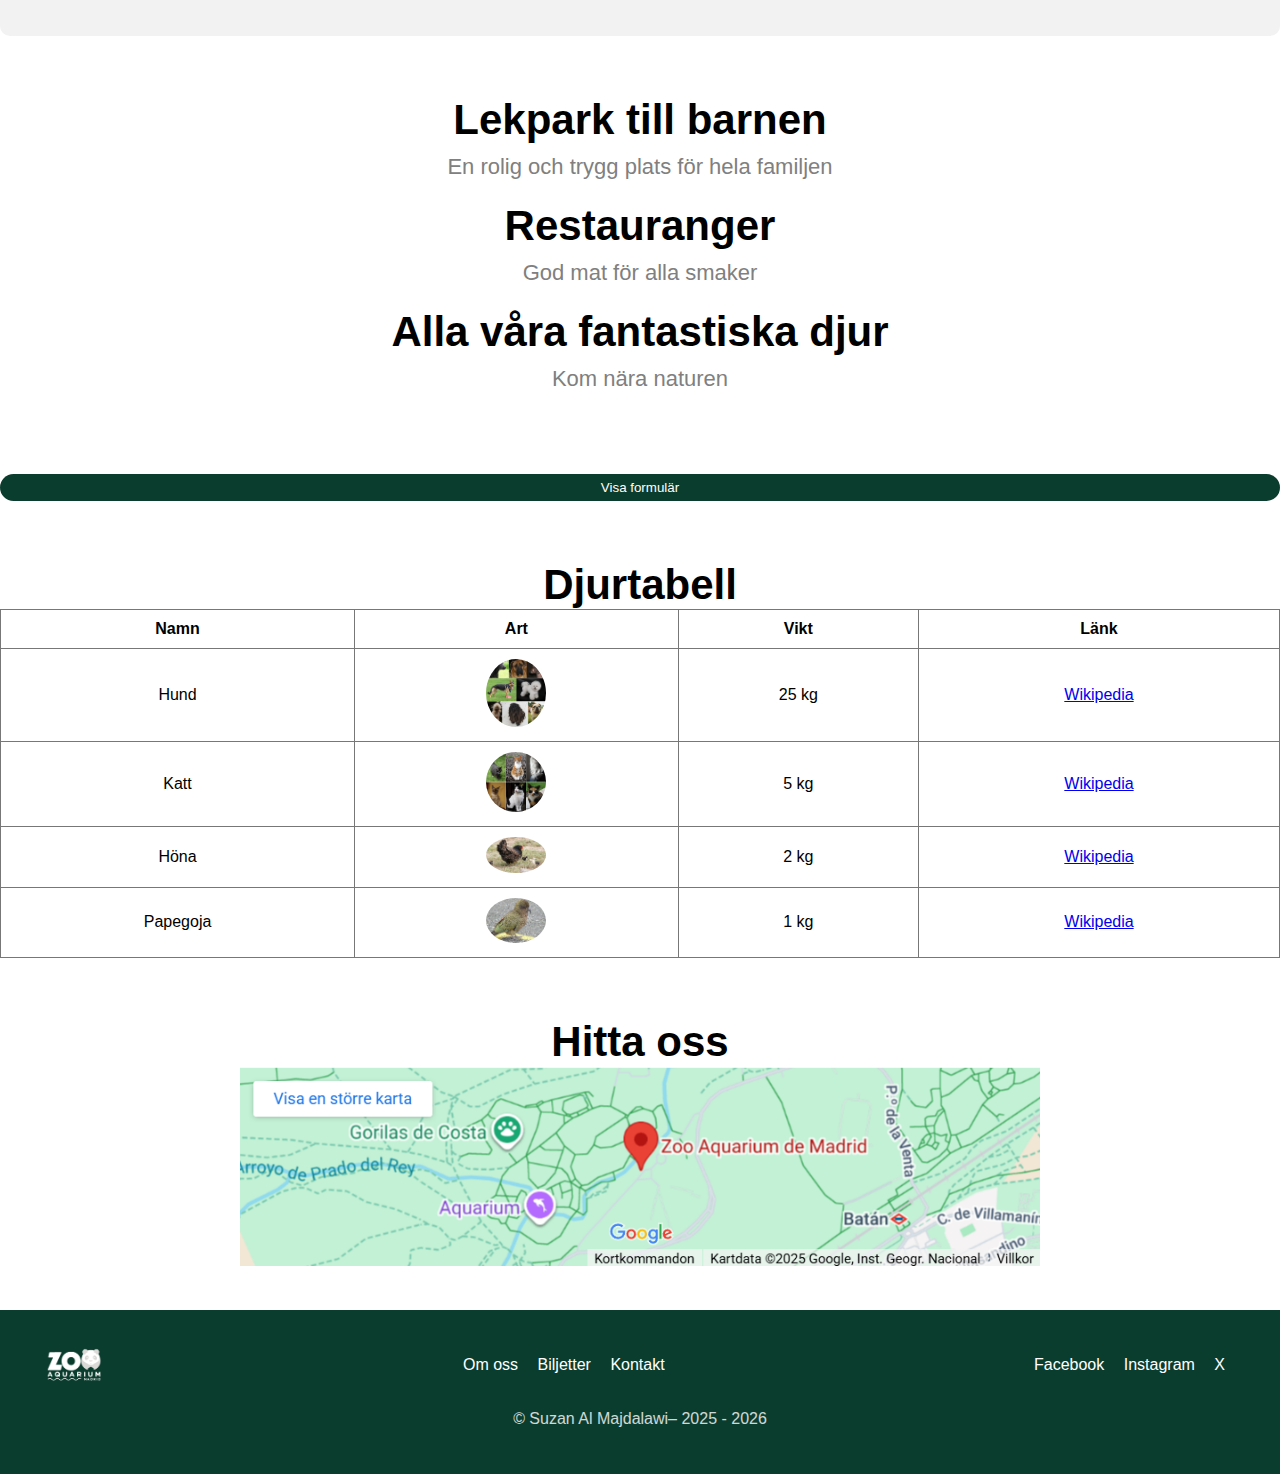
<file: panda.html>
<!DOCTYPE html>
<html lang="sv">
  <head>
    <meta charset="UTF-8" />
    <meta name="viewport" content="width=device-width, initial-scale=1.0" />
    <meta name="description" content="Madrid Zoo Aquarium Webbsida" />
    <title>Madrid Zoo Aquarium</title>
    <link rel="stylesheet" href="style.css" />
  </head>

  <body>
    <!-- HEADER -->
    <header class="header">
      <div class="header-inner">
        <img
          src="img/Logo_Zoo-Aquarium-Madrid-blanco.png"
          alt="Madrid Zoo Logo"
          class="logo"
        />
        <nav>
          <ul class="nav">
            <li><a href="index.html">Hem</a></li>
            
            <li><a href="cat.html">Katt</a></li>
            <li><a href="dog.html">Hund</a></li>
            <li><a href="panda.html">PandaBjörn</a></li>
            <li><a href="animal.html">Djur</a></li>
              
            <li><a href="#">Att göra</a></li>
            <li><a href="#">Kontakt</a></li>
          </ul>
        </nav>
      </div>
    </header>

    <!-- HERO IMAGE -->
    <section class="hero">
      <img
        src="img/ZOO_navidad_panda.jpg"
        alt="Welcome to all to cat-gallery"
        fetchpriority="high"
      />

      <div class="hero-text">
        <h1>Madrid Zoo Aquarium</h1>
        <h2>Välkommen till Madrids Aquarium djurpark!</h2>
      </div>
    </section>

    <main class="main">
      <section>
        <h2 class="title">Våra PandaBjörn</h2>
        <h3 class="subtitle">Hundar, katter, hönor och papegojor</h3>

        <div class="gallery-container">
          <div class="cat-gallery">
            <img src="img/panda.avif" alt="Panda" />
            <img src="img/panda1.avif" alt="Panda" />
            <img src="img/panda2.jpeg" alt="Panda" />
            <img src="img/panda3.jpg" alt="Panda" />
            <img src="img/panda4.jpg" alt="Panda" />
            <img src="img/Panda-rojo-Zoo-Madrid-main.jpg" alt="Panda" />
            <img src="img/panda1.avif" alt="Panda" />
            <img src="img/panda2.jpeg" alt="Panda" />
          </div>
        </div>
      </section>

      <!-- ATT GÖRA -->
      <section>
        <h2 class="title">Att Göra</h2>
        <div class="todo-container">
          <div class="todo-item" tabindex="0">
            <img src="img/Logo_Zoo-Aquarium-Madrid-blanco.png" alt="Lek" />
            <p>Besök vår stora lekpark</p>
          </div>

          <div class="todo-item" tabindex="0">
            <img src="img/logoPAM.png" alt="Mat" />
            <p>Ät gott i våra restauranger</p>
          </div>

          <div class="todo-item" tabindex="0">
            <img src="img/warner_logo.png" alt="Djur" />
            <p>Se alla våra fantastiska djur</p>
          </div>
        </div>
      </section>

      <!-- SEKTIONER -->
      <section class="cards">
        <section>
          <h2 class="title">Lekpark till barnen</h2>
          <h3 class="subtitle">En rolig och trygg plats för hela familjen</h3>
        </section>

        <section>
          <h2 class="title">Restauranger</h2>
          <h3 class="subtitle">God mat för alla smaker</h3>
        </section>

        <section>
          <h2 class="title">Alla våra fantastiska djur</h2>
          <h3 class="subtitle">Kom nära naturen</h3>
        </section>
      </section>

      <!-- KNAPP -->
      <button id="showFormBtn">Visa formulär</button>

      <!-- FORMULÄR -->
      <section id="formSection" hidden>
        <h2 class="title">Prenumerera på vårt nyhetsbrev</h2>

        <form
          action="https://http-echo-server.azurewebsites.net"
          method="POST"
          class="form"
        >
          <label>
            Förnamn:
            <input type="text" name="fornamn" required />
          </label>

          <label>
            Efternamn:
            <input type="text" name="efternamn" required />
          </label>

          <label>
            Mejladress:
            <input type="email" name="email" required />
          </label>

          <label>
            Ålder:
            <input type="number" name="alder" min="1" max="120" required />
          </label>

          <button type="submit">Prenumerera</button>
        </form>
      </section>

      <!-- TABELL -->
      <section>
        <h2 class="title">Djurtabell</h2>

        <table>
          <tr>
            <th>Namn</th>
            <th>Art</th>
            <th>Vikt</th>
            <th>Länk</th>
          </tr>
          <tr>
            <td>Hund</td>
            <td><img src="img/hund.jpg" alt="Hund" class="small" /></td>
            <td>25 kg</td>
            <td>
              <a href="https://sv.wikipedia.org/wiki/Hund" target="_blank"
                >Wikipedia</a
              >
            </td>
          </tr>
          <tr>
            <td>Katt</td>
            <td><img src="img/katt.jpg" alt="Katt" class="small" /></td>
            <td>5 kg</td>
            <td>
              <a href="https://sv.wikipedia.org/wiki/Katt" target="_blank"
                >Wikipedia</a
              >
            </td>
          </tr>
          <tr>
            <td>Höna</td>
            <td><img src="img/hona.jpg" alt="Höna" class="small" /></td>
            <td>2 kg</td>
            <td>
              <a
                href="https://sv.wikipedia.org/wiki/Tamh%C3%B6na"
                target="_blank"
                >Wikipedia</a
              >
            </td>
          </tr>
          <tr>
            <td>Papegoja</td>
            <td><img src="img/papegoj.jpg" alt="Papegoja" class="small" /></td>
            <td>1 kg</td>
            <td>
              <a href="https://sv.wikipedia.org/wiki/Papegojor" target="_blank"
                >Wikipedia</a
              >
            </td>
          </tr>
        </table>
      </section>

      <!-- GOOGLE MAPS -->
      <section class="map">
        <h2 class="title">Hitta oss</h2>
        <!--  <iframe
        title="myGoogleMaps"
        src="https://www.google.com/maps?q=Madrid+Zoo+Aquarium+Spain&output=embed"
        loading="lazy"
      ></iframe> -->
        <img src="img/map.png" alt="Google map skärmbild" tabindex="0" />
      </section>
    </main>

    <!-- FOOTER -->
    <footer class="footer">
      <div class="footer-inner">
        <img
          src="img/Logo_Zoo-Aquarium-Madrid-blanco.png"
          alt="Logo"
          class="footer-logo"
        />
        <div class="footer-links">
          <a href="#">Om oss</a>
          <a href="#">Biljetter</a>
          <a href="#">Kontakt</a>
        </div>
        <div class="social">
          <a href="#">Facebook</a>
          <a href="#">Instagram</a>
          <a href="#">X</a>
        </div>
      </div>
      <p class="copyright">© Suzan Al Majdalawi– 2025 - 2026</p>
    </footer>

    <script src="js/script.js"></script>
  </body>
</html>
</file>
<file: style.css>
/* RESET */
* {
  box-sizing: border-box;
}

/* BODY */
body {
  font-family: Arial, sans-serif;
  margin: 0;
  padding: 0;
  background-color: white;
}

/* MAIN */
.main {
  max-width: 1600px; /* max bredd / margin: 0 auto; / centrerar innehållet / padding: 20px; / luft runt */
  display: flex;
  flex-direction: column;
  gap: 60px;
  box-sizing: border-box;
}

/* TITLES */
.title {
  color: black;
  text-align: center;
}

.subtitle {
  color: gray;
  text-align: center;
}

/* HEADER */
.header {
  background: #0b3d2e;
  padding: 15px 40px;
}

.header-inner {
  display: flex;
  justify-content: space-between;
  align-items: center;
  flex-wrap: wrap;
}

.logo,
.footer img {
  height: 50px;
}

.nav {
  list-style: none;
  display: flex;
  gap: 25px;
  flex-wrap: wrap;
}

.nav a {
  color: white;
  text-decoration: none;
  font-weight: bold;
}

/* HERO */
.hero {
  position: relative;
  width: 100%;
  height: 350px;
  overflow: hidden;
}

/* Hero Image */
.hero img {
  width: 100%;
  height: auto;
  object-fit: fill; /*cover*/
  margin-bottom: 30px;
}

/* HERO TEXT */
.hero-text {
  position: absolute;
  inset: 0;
  background: rgba(0, 0, 0, 0.4);
  display: flex;
  flex-direction: column;
  align-items: center;
  justify-content: center;
  text-align: center;
  color: white;
  padding: 20px;
}

.hero-text h1,
.title {
  font-size: 42px;
  margin: 0;
}

.hero-text h2,
.subtitle {
  font-size: 22px;
  font-weight: normal;
  margin-top: 10px;
}

/* GALLERY */
.gallery-container {
  display: flex;
  align-items: center;
  justify-content: center;
  gap: 10px;
  width: 100%;
  background-color: #76baa6;
}

.animal-gallery {
  display: flex;
  overflow: hidden;
  max-width: 1000px;
  width: 100%;
}

.animal-gallery img {
  width: calc(100% / 2);
  height: 200px;
  object-fit: cover;
  margin-right: 5px;
  border-radius: 8px;
}
.cat-gallery {
  display: grid;
  grid-template-columns: repeat(4, 1fr); /* 4 per rad */
  gap: 10px;

  max-width: 1400px;
  width: 100%;
  padding-left: 1rem;
  padding-right: 1rem;
}

.cat-gallery img {
  width: 100%;
  height: 400px;
  object-fit: cover;
  border-radius: 2rem;
}

.nav-btn {
  font-size: 32px;
  border: none;
  background: #0b3d2e;
  cursor: pointer;
}

/* TODO */
.todo-container {
  display: flex;
  flex-wrap: wrap;
  justify-content: center;
  gap: 30px;
  padding: 20px;
  background: #f2f2f2;
  border-radius: 10px;
}

.todo-item {
  text-align: center;
  padding: 15px;
  border-radius: 8px;
  cursor: pointer;
  transition: 0.2s;
  max-width: 250px;
}

.todo-item:hover,
.todo-item:focus {
  background: rgba(0, 0, 0, 0.1);
  transform: translateY(-3px);
  outline: none;
}

.todo-item img {
  width: 80px;
}

/* Form */
.form {
  display: flex;
  flex-direction: column;
  gap: 10px;
  width: 100%;
  max-width: 350px;
  margin: 0 auto;
}
.form input {
  padding: 6px;
  width: 100%;
  box-sizing: border-box;
}
.form button,
button {
  padding: 6px;
  width: 100%;
  border: none;
  border-radius: 20px;
  color: white;
  background-color: #0b3d2e;
}

.form button:hover,
button:hover {
  border: 1px solid  #0b3d2e;
  background-color: #76baa6;
  opacity: 0.7px;
  color:  #0b3d2e;
  font-weight: bold;
  cursor: pointer;
}

/* TABLE */
table {
  width: 100%;
  border-collapse: collapse;
}

table th,
table td {
  border: 1px solid #777;
  padding: 10px;
  text-align: center;
}

.small {
  width: 60px;
  border-radius: 50%;
}

/* MAP *
iframe {
  width: 100%;
  max-width: 600px;
  border: none;
}*/

.map {
  display: inline;
  width: 900px;
  text-align: center;
  align-content: center;
  margin: auto;
}
.map img {
  height: auto;
  width: 800px;
}

/* FOOTER */
.footer {
  background: #0b3d2e;
  color: white;
  padding: 30px 40px;
  margin-top: 40px;
}

.footer-inner {
  display: flex;
  justify-content: space-between;
  align-items: center;
  flex-wrap: wrap;
}

.footer-links a,
.social a {
  color: white;
  margin-right: 15px;
  text-decoration: none;
}

.copyright {
  text-align: center;
  margin-top: 20px;
  opacity: 0.8;
}
/* Dropdown */
.dropdown {
  position: relative;
}

/* Dropdown-menu */
.dropdown-menu {
  display: none; /* dold tills JS visar den */
  position: absolute;
  top: 100%;
  left: 0;
  background: #fff;
  list-style: none;
  padding: 0;
  margin: 0;
  min-width: 150px;
  border-radius: 8px;
  box-shadow: 0 4px 8px rgba(0,0,0,0.2);
  z-index: 100;
  transition: all 0.3s ease; /* smidig öppning */
}

.dropdown-menu.open {
  display: block; /* visas när JS lägger till .open */
}

.dropdown-menu li a {
  display: block;
  padding: 10px 15px;
  color: #0b3d2e;
  text-decoration: none;
  font-weight: bold;
  transition: 0.2s;
}

.dropdown-menu li a:hover {
  background-color: #0b3d2e;
  color: white;
  border-radius: 8px;
}

/* Mobilvänligt: gör menyn full bredd */
/* RESPONSIVE */
@media (max-width: 768px) {
  .hero-text h1 {
    font-size: 30px;
  }

  .hero-text h2 {
    font-size: 18px;
  }

  .animal-gallery img,
  .cat-gallery img {
    width: 50%;
  }

  .header-inner,
  .footer-inner {
    flex-direction: column;
    text-align: center;
    gap: 10px;
  }
  
  .dropdown-menu {
    position: static;
    width: 100%;
    box-shadow: none;
    border-radius: 0;
  }
}
</file>
